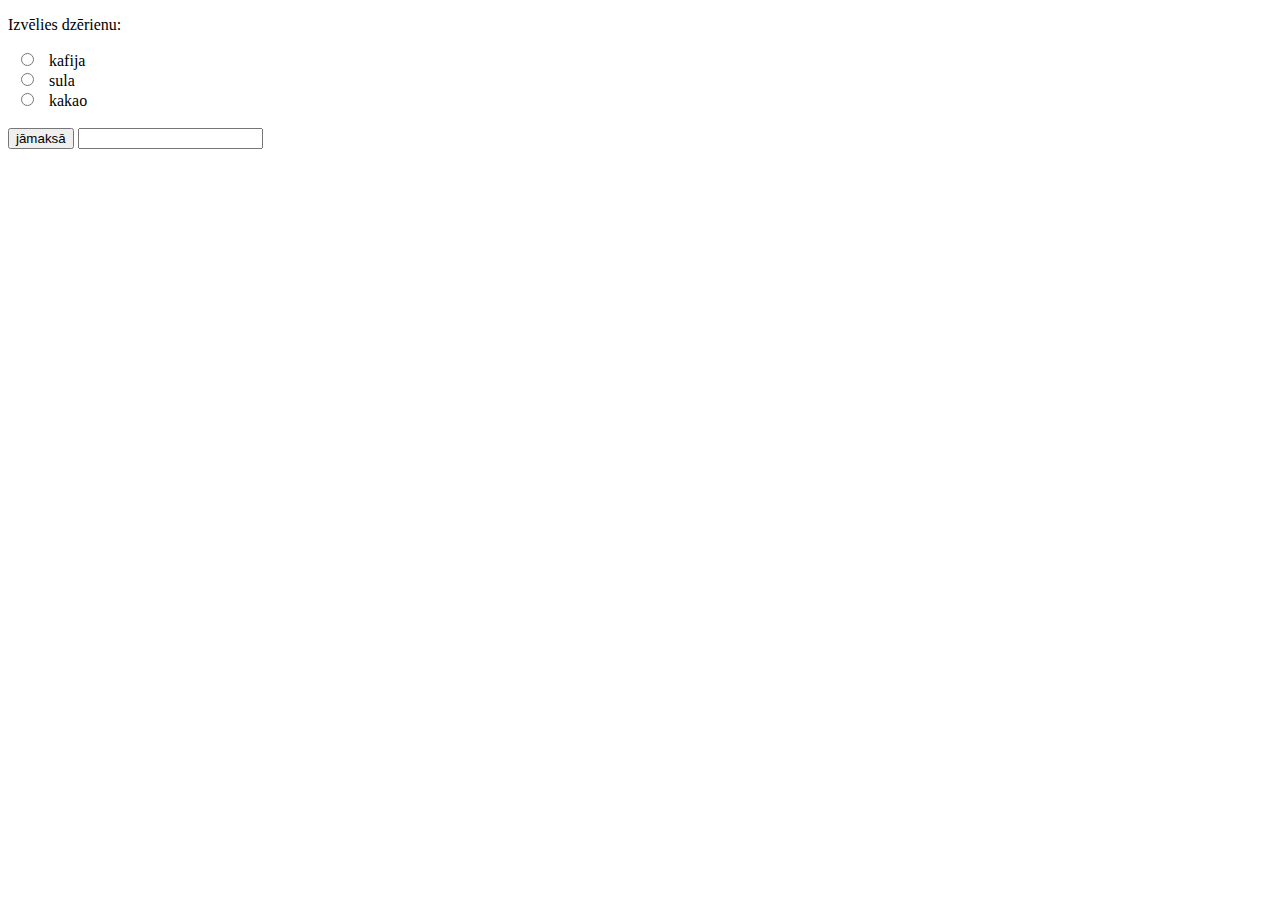
<file: public_html/dzer.html>
<!DOCTYPE html>
<html>
    <head>
        <meta charset="UTF-8">
    </head>
<body>
<script>
function maksa(){
	let dz = document.getElementsByName('drink');
    for(i = 0; i < dz.length; i++) {
       if(dz[i].checked)
      	document.getElementById("pog").value=dz[i].value;
	}
 }   
</script>
<p>Izvēlies dzērienu:</p>
<form>
  <input type="radio" id="kafija" name="drink" value="3.60">
  <label for="kafija">kafija</label><br>
  <input type="radio" id="sula" name="drink" value="2.50">
  <label for="sula">sula</label><br>
  <input type="radio" id="kakao" name="drink" value="3.20">
  <label for="kakao">kakao</label><br><br>
  <input type="button" id="poga" value="jāmaksā" onclick="maksa()">
  <input id="pog">
</form>

</body>
</html>
</file>
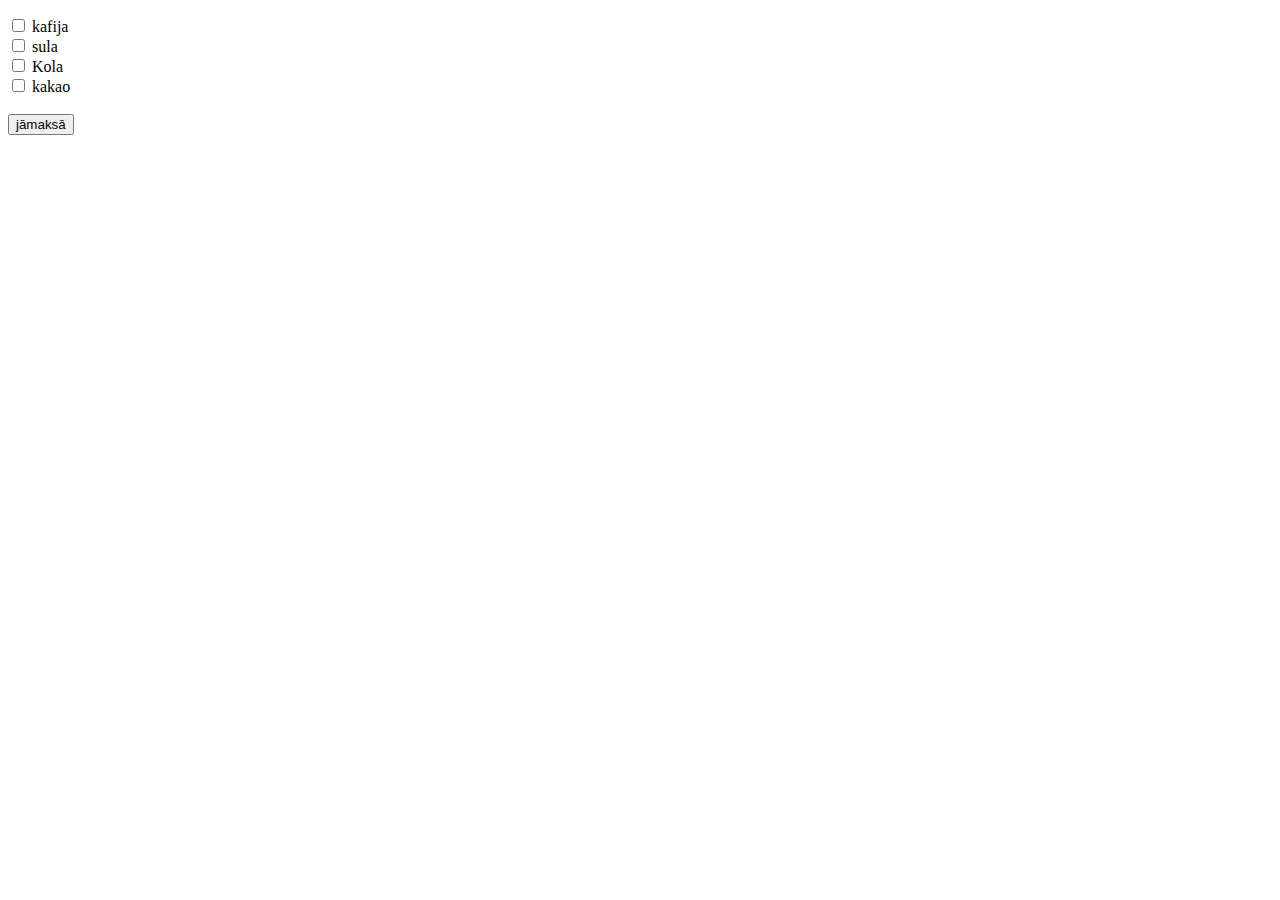
<file: public_html/dzerdaudz.html>
<!DOCTYPE html>
<html>
<head>
    
</head>
<body>
<script>
function maksa(){
	let dz = document.getElementsByTagName('input');
    let sum=0;
    for(i = 0; i < dz.length-1; i++) {
       if(dz[i].checked) sum+=Number(dz[i].value);
    }
    document.getElementById("maksa").innerHTML="Jāmaksā "+sum;
 }   
</script>
<p id="maksa"></p>
<form>
 <input type="checkbox" id="kafija" name="kafija" value="3.60">
 <label for="kafija">kafija</label><br>
 <input type="checkbox" id="sula"  name="sula" value="2.50">
 <label for="sula">sula</label><br>
 <input type="checkbox" id="kola" name="drink" value="3.00">
 <label for="kola">Kola</label><br>
 <input type="checkbox" id="kakao" name="kakao" value="3.20">
 <label for="kakao">kakao</label><br><br>
 <input type="button" id="poga" value="jāmaksā" onclick="maksa()">
</form> 
</body>
</html>
</file>
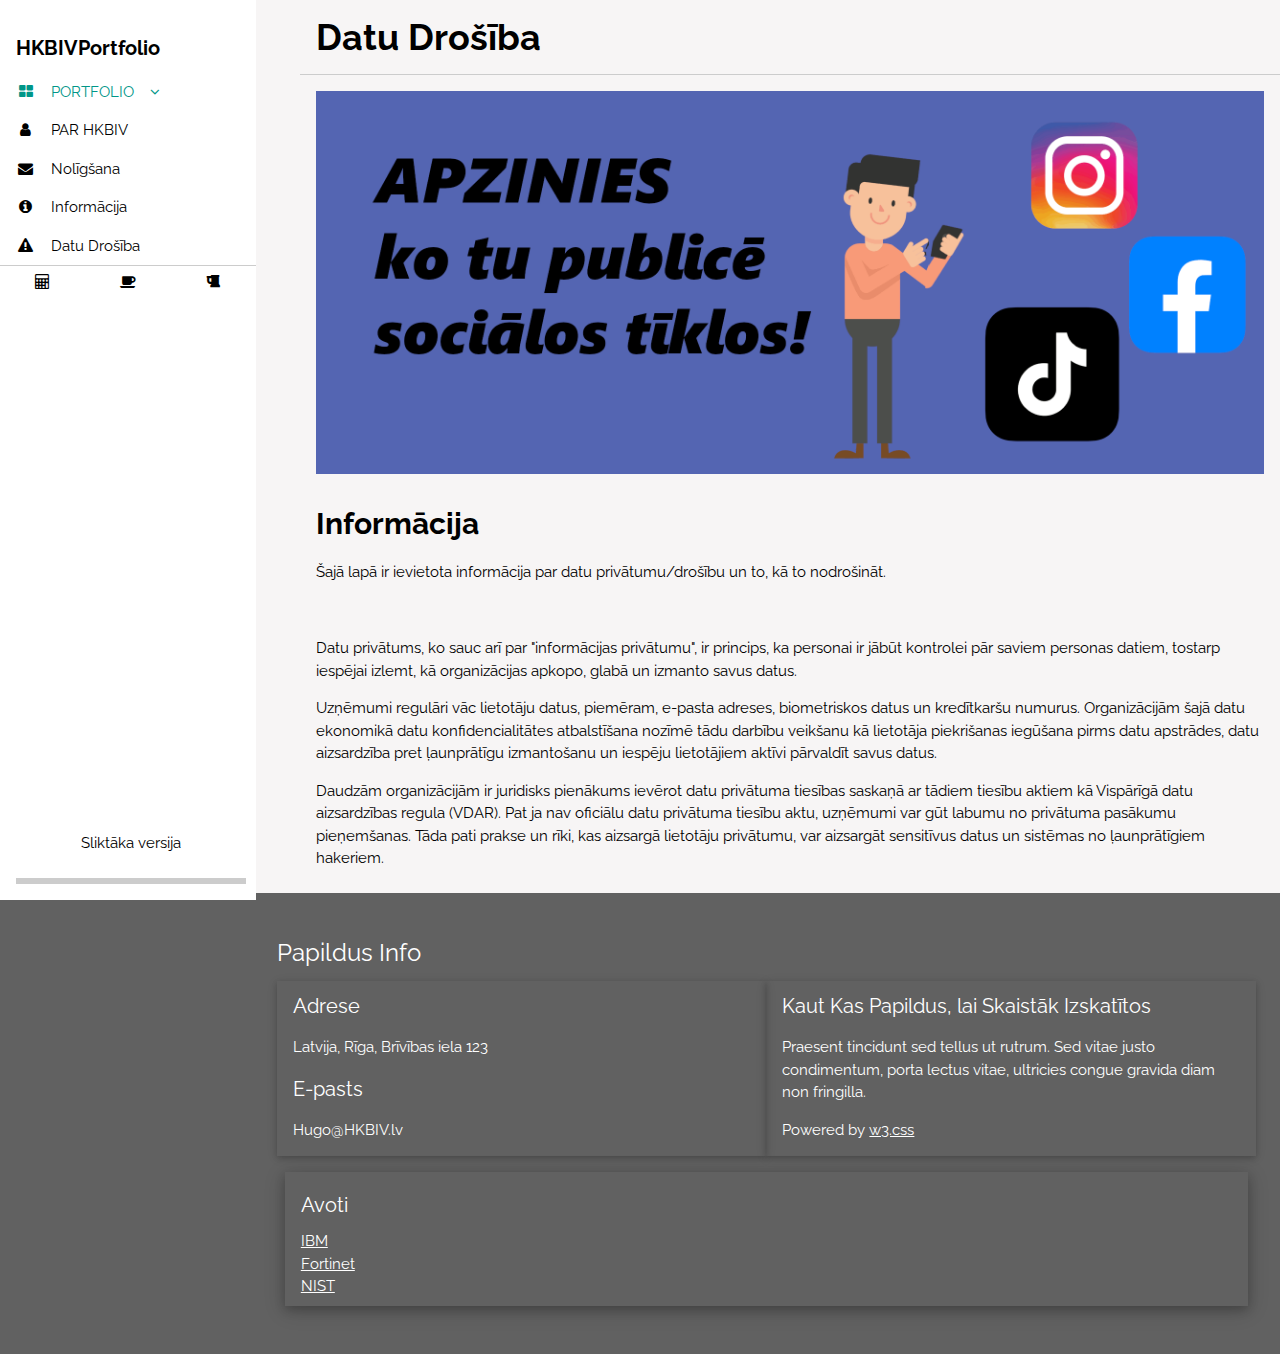
<file: public_html/otrais.html>
<html>
<head>
<title>HKBIVP</title>
<meta charset="UTF-8">
<meta name="viewport" content="width=device-width, initial-scale=1">
<link rel="stylesheet" href="https://www.w3schools.com/w3css/4/w3.css">
<link rel="stylesheet" href="https://fonts.googleapis.com/css?family=Raleway">
<link href="css/mansStils.css" rel="stylesheet" type="text/css">
<link rel="stylesheet" href="https://cdnjs.cloudflare.com/ajax/libs/font-awesome/4.7.0/css/font-awesome.min.css">
</head>
<body id="bod">
    <nav class="w3-sidebar w3-collapse w3-white w3-animate-left" style="z-index:3;width:20%;" id="mySidebar"><br>
        <div class="w3-container">
          <h4><b>HKBIVPortfolio</b></h4>
        </div>
        <div class="w3-bar-block">
          <div class="dropdown">
          <a href="index (1).html#portfolio" onclick="w3_close()" class="dropbtn w3-bar-item w3-button w3-padding w3-text-teal"><i class="fa fa-th-large fa-fw w3-margin-right"></i>PORTFOLIO<i class="fa fa-angle-down w3-margin-left"></i></a>
          <div class="dropdown-containera">
            <a class="w3-bar-item w3-button w3-padding" href="#Pr">
              <div class="w3-center w3-border-bottom">
              <i class="fa fa-video-camera fa-fw w3-padding"></i>
              <i class="fa fa-file-excel-o fa-fw w3-padding"></i>
              </div>
             </a>
            <a class="w3-bar-item w3-button w3-padding" href="#Ot">
              <div class="w3-center w3-border-bottom">
              <i class="fa fa-warning fa-fw w3-padding"></i>
              </div>
            </a>
          </div>
          </div>
          <a href="index (1).html#Gro" onclick="w3_close()" class="w3-bar-item w3-button w3-padding"><i class="fa fa-user fa-fw w3-margin-right"></i>PAR HKBIV</a> 
          <a href="index (1).html#Nog" onclick="w3_close()" class="w3-bar-item w3-button w3-padding"><i class="fa fa-envelope fa-fw w3-margin-right"></i>Nolīgšana</a>
          <a href="index (1).html#Ped" onclick="w3_close()" class="w3-bar-item w3-button w3-padding"><i class="fa fa-info-circle fa-fw w3-margin-right"></i>Informācija</a>
          <a href="otrais.html" onclick="w3_close()" class="w3-bar-item w3-button w3-padding"><i class="fa fa-warning fa-fw w3-margin-right"></i>Datu Drošība</a>
        </div>
          <div class="w3-border-top w3-bar-block">
            <a href="forma.html" onclick="w3_close()" class="w3-button w3-padding w3-third"><i class="fa fa-calculator fa-fw w3-center"></i></a>
            <a href="dzer.html" class="w3-button w3-padding w3-third"><i class="fa fa-coffee fa-fw w3-center"></i></a>
            <a href="dzerdaudz.html" class="w3-button w3-padding w3-third"><i class="fa fa-beer fa-fw w3-center"></i></a>
          </div>
        <div class="Tor w3-bottombar w3-margin w3-center">
          <a class="w3-margin w3-round w3-bar-item w3-button w3-center" href="index.html">Sliktāka versija</a>
        </div>
      </nav>

    <div class="w3-overlay w3-hide-large w3-animate-opacity" onclick="w3_close()" style="cursor:pointer" title="close side menu" id="myOverlay"></div>

    <div class="w3-main" style="margin-left:300px">

        <header id="datu">
             <div class="w3-container w3-border-bottom">
              <h1><b>Datu Drošība</b></h1>
            </div>
        </header>

        <div class="w3-container w3-margin-bottom w3-margin-top">
            <img src="Bildes/DatuDrošība.gif" alt="Rakstgrafika" style="width:100%" class="">
          </div>

        <div class="w3-container w3-margin-bottom">
            <h2><b>Informācija</b></h2>
            <p>Šajā lapā ir ievietota informācija par datu privātumu/drošību un to, kā to nodrošināt.</p>
          </div>
          <div class="w3-padding">
            <p>Datu privātums, ko sauc arī par "informācijas privātumu", 
                ir princips, ka personai ir jābūt kontrolei pār saviem personas datiem, 
                tostarp iespējai izlemt, kā organizācijas apkopo, glabā un izmanto savus datus.</p>
            <p>Uzņēmumi regulāri vāc lietotāju datus, piemēram, e-pasta adreses, biometriskos datus un kredītkaršu numurus. 
                Organizācijām šajā datu ekonomikā datu konfidencialitātes atbalstīšana nozīmē tādu darbību veikšanu kā lietotāja piekrišanas iegūšana pirms datu apstrādes, 
                datu aizsardzība pret ļaunprātīgu izmantošanu un iespēju lietotājiem aktīvi pārvaldīt savus datus.</p>
            <p>Daudzām organizācijām ir juridisks pienākums ievērot datu privātuma tiesības saskaņā ar tādiem tiesību aktiem kā Vispārīgā datu aizsardzības regula (VDAR). 
                Pat ja nav oficiālu datu privātuma tiesību aktu, uzņēmumi var gūt labumu no privātuma pasākumu pieņemšanas. 
                Tāda pati prakse un rīki, kas aizsargā lietotāju privātumu, var aizsargāt sensitīvus datus un sistēmas no ļaunprātīgiem hakeriem.</p>
            </div>
    </div>
    
          <footer class="w3-container w3-padding-32 w3-dark-grey" style="padding-left: 21%;">
            <div class="w3-row-padding" id="Ped">
              <div>
                <h3>Papildus Info</h3>
                <div class="w3-container w3-card-2 w3-half">
                  <h4>Adrese</h4>
                  <p>Latvija, Rīga, Brīvības iela 123</p>
                  <h4>E-pasts</h4>
                  <p>Hugo@HKBIV.lv</p>
                  </div>
                  <div class="w3-half w3-container w3-card-2">
                <h4>Kaut Kas Papildus, lai Skaistāk Izskatītos</h4>
                <p>Praesent tincidunt sed tellus ut rutrum. Sed vitae justo condimentum, porta lectus vitae, ultricies congue gravida diam non fringilla.</p>
                <p>Powered by <a href="https://www.w3schools.com/w3css/default.asp" target="_blank">w3.css</a></p>
                </div>
              </div>
              </div>
              <div class="w3-container w3-card-4 w3-margin w3-padding w3-bar-block">
              <h4>Avoti</h4>
                <a href="https://www.ibm.com/think/topics/data-security">IBM</a><br>
                <a href="https://www.fortinet.com/resources/cyberglossary/data-security">Fortinet</a><br>
                <a href="https://www.nccoe.nist.gov/data-security">NIST</a><br>
              </div>
               
          
            </div>
            </footer>
</body>
</file>
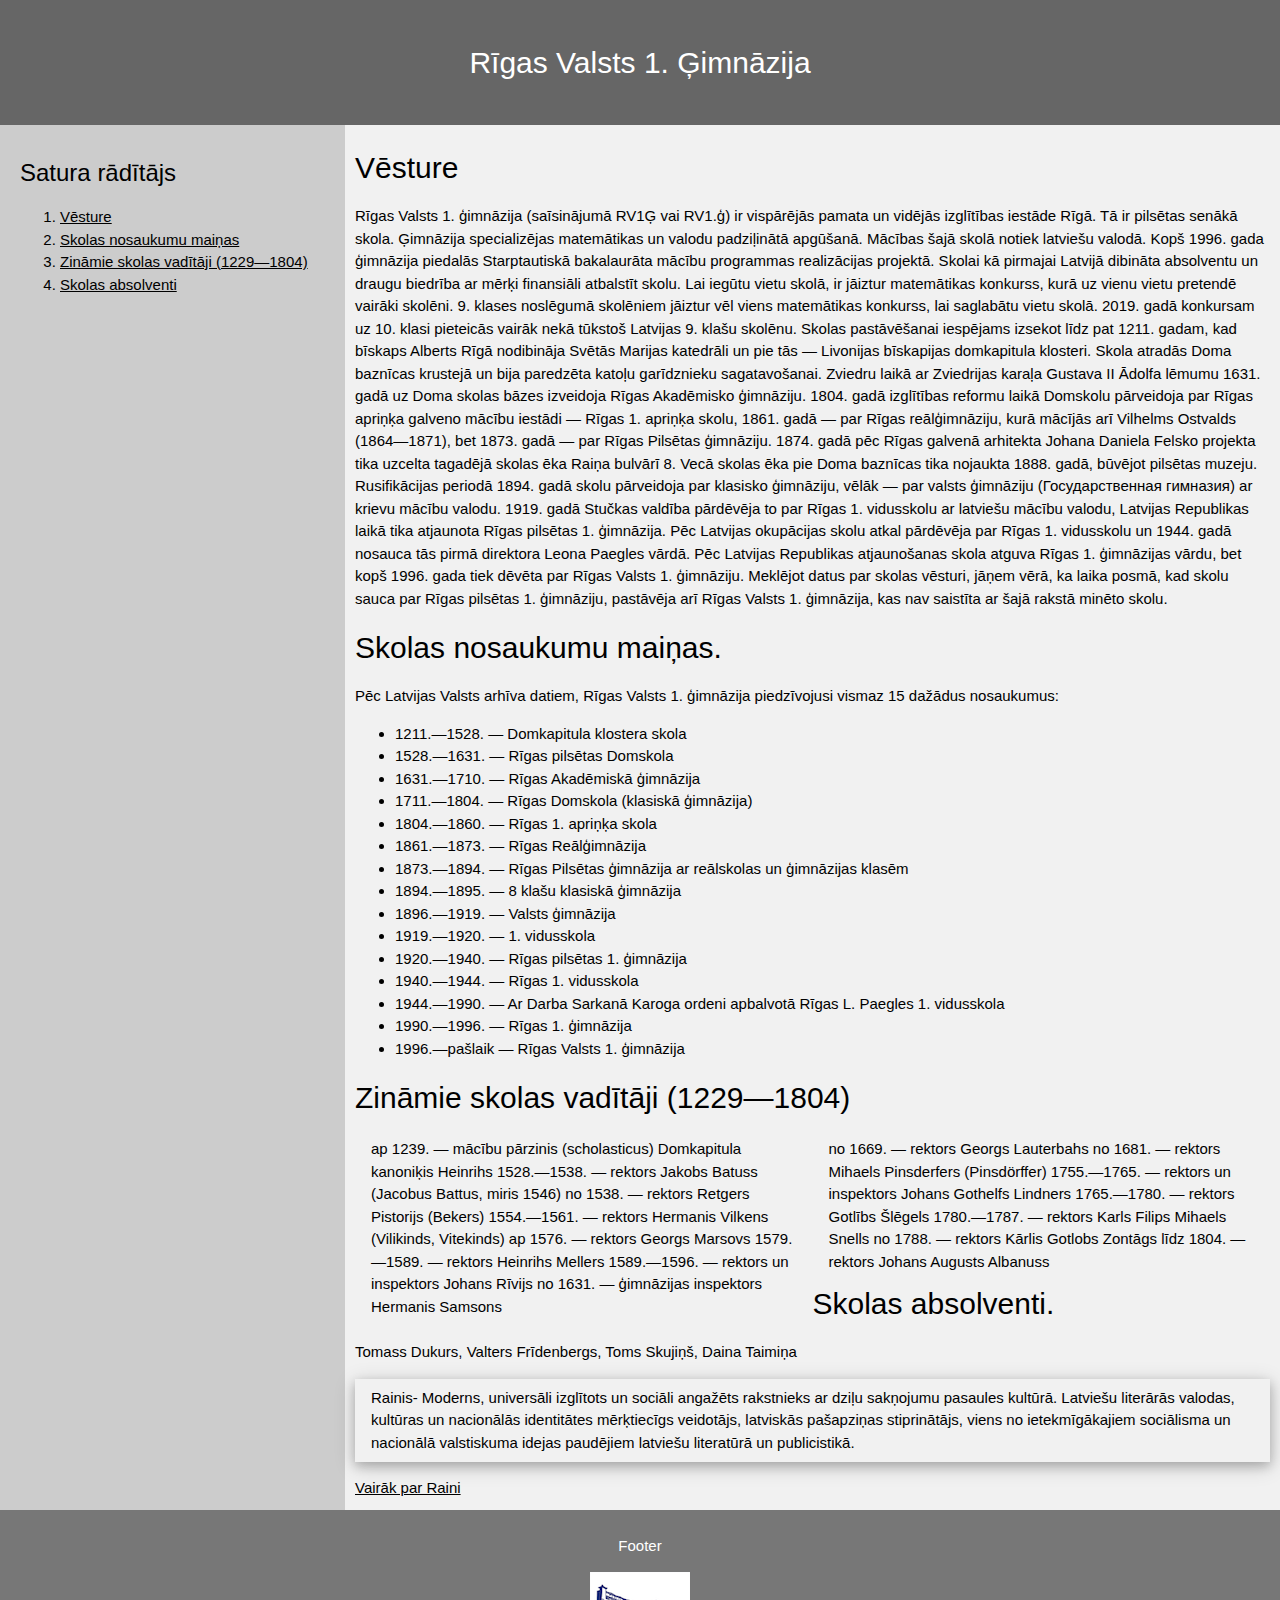
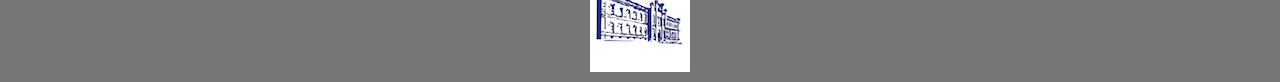
<file: public_html/KD/skola.html>
<html lang="en">
<head>
<title>CSS Template</title>
<meta charset="utf-8">
<meta name="viewport" content="width=device-width, initial-scale=1">
<link rel="stylesheet" href="https://www.w3schools.com/w3css/4/w3.css">
<link rel="stylesheet" href="https://fonts.googleapis.com/css?family=Raleway">
<style>
* {
  box-sizing: border-box;
}

body {
  font-family: Arial, Helvetica, sans-serif;
}

/* Style the header */
header {
  background-color: #666;
  padding: 30px;
  text-align: center;
  font-size: 35px;
  color: white;
}

/* Container for flexboxes */
section {
  display: -webkit-flex;
  display: flex;
}

/* Style the navigation menu */
nav {
  -webkit-flex: 1;
  -ms-flex: 1;
  flex: 1;
  background: #ccc;
  padding: 20px;
}

/* Style the list inside the menu */
nav ul {
  list-style-type: none;
  padding: 0;
}

/* Style the content */
article {
  -webkit-flex: 3;
  -ms-flex: 3;
  flex: 3;
  background-color: #f1f1f1;
  padding: 10px;
}

/* Style the footer */
footer {
  background-color: #777;
  padding: 10px;
  text-align: center;
  color: white;
}

/* Responsive layout - makes the menu and the content (inside the section) sit on top of each other instead of next to each other */
@media (max-width: 600px) {
  section {
    -webkit-flex-direction: column;
    flex-direction: column;
  }
}
</style>
</head>
<body>

<header>
  <h2>Rīgas Valsts 1. Ģimnāzija</h2>
</header>

<section>
  <nav>
      <h3>Satura rādītājs</h3>
    <ol>
      <li><a href="#Ves">Vēsture</a></li>
      <li><a href="#Sko">Skolas nosaukumu maiņas</a></li>
      <li><a href="#Zin">Zināmie skolas vadītāji (1229—1804)</a></li>
      <li><a href="#Abs">Skolas absolventi</a></li>
    </ol>
  </nav>
  
  <article>
      <h2 id="Ves">Vēsture</h2>
<p>Rīgas Valsts 1. ģimnāzija (saīsinājumā RV1Ģ vai RV1.ģ) ir vispārējās pamata un vidējās izglītības iestāde Rīgā. Tā ir pilsētas senākā skola. Ģimnāzija specializējas matemātikas un valodu padziļinātā apgūšanā. Mācības šajā skolā notiek latviešu valodā. Kopš 1996. gada ģimnāzija piedalās Starptautiskā bakalaurāta mācību programmas realizācijas projektā. Skolai kā pirmajai Latvijā dibināta absolventu un draugu biedrība ar mērķi finansiāli atbalstīt skolu. Lai iegūtu vietu skolā, ir jāiztur matemātikas konkurss, kurā uz vienu vietu pretendē vairāki skolēni. 9. klases noslēgumā skolēniem jāiztur vēl viens matemātikas konkurss, lai saglabātu vietu skolā. 2019. gadā konkursam uz 10. klasi pieteicās vairāk nekā tūkstoš Latvijas 9. klašu skolēnu.
    Skolas pastāvēšanai iespējams izsekot līdz pat 1211. gadam, kad bīskaps Alberts Rīgā nodibināja Svētās Marijas katedrāli un pie tās — Livonijas bīskapijas domkapitula klosteri. Skola atradās Doma baznīcas krustejā un bija paredzēta katoļu garīdznieku sagatavošanai. Zviedru laikā ar Zviedrijas karaļa Gustava II Ādolfa lēmumu 1631. gadā uz Doma skolas bāzes izveidoja Rīgas Akadēmisko ģimnāziju. 1804. gadā izglītības reformu laikā Domskolu pārveidoja par Rīgas apriņķa galveno mācību iestādi — Rīgas 1. apriņķa skolu, 1861. gadā — par Rīgas reālģimnāziju, kurā mācījās arī Vilhelms Ostvalds (1864—1871), bet 1873. gadā — par Rīgas Pilsētas ģimnāziju. 1874. gadā pēc Rīgas galvenā arhitekta Johana Daniela Felsko projekta tika uzcelta tagadējā skolas ēka Raiņa bulvārī 8. Vecā skolas ēka pie Doma baznīcas tika nojaukta 1888. gadā, būvējot pilsētas muzeju. Rusifikācijas periodā 1894. gadā skolu pārveidoja par klasisko ģimnāziju, vēlāk — par valsts ģimnāziju (Государственная гимназия) ar krievu mācību valodu. 1919. gadā Stučkas valdība pārdēvēja to par Rīgas 1. vidusskolu ar latviešu mācību valodu, Latvijas Republikas laikā tika atjaunota Rīgas pilsētas 1. ģimnāzija. Pēc Latvijas okupācijas skolu atkal pārdēvēja par Rīgas 1. vidusskolu un 1944. gadā nosauca tās pirmā direktora Leona Paegles vārdā. Pēc Latvijas Republikas atjaunošanas skola atguva Rīgas 1. ģimnāzijas vārdu, bet kopš 1996. gada tiek dēvēta par Rīgas Valsts 1. ģimnāziju. Meklējot datus par skolas vēsturi, jāņem vērā, ka laika posmā, kad skolu sauca par Rīgas pilsētas 1. ģimnāziju, pastāvēja arī Rīgas Valsts 1. ģimnāzija, kas nav saistīta ar šajā rakstā minēto skolu.</p>
<h2 id="Sko">Skolas nosaukumu maiņas.</h2>
<p>Pēc Latvijas Valsts arhīva datiem, Rīgas Valsts 1. ģimnāzija piedzīvojusi vismaz 15 dažādus nosaukumus:</p>
<ul>
<li>1211.—1528. — Domkapitula klostera skola</li>
<li>1528.—1631. — Rīgas pilsētas Domskola</li>
<li>1631.—1710. — Rīgas Akadēmiskā ģimnāzija</li>
<li>1711.—1804. — Rīgas Domskola (klasiskā ģimnāzija)</li>
<li>1804.—1860. — Rīgas 1. apriņķa skola</li>
<li>1861.—1873. — Rīgas Reālģimnāzija</li>
<li>1873.—1894. — Rīgas Pilsētas ģimnāzija ar reālskolas un ģimnāzijas klasēm</li>
<li>1894.—1895. — 8 klašu klasiskā ģimnāzija</li>
<li>1896.—1919. — Valsts ģimnāzija</li>
<li>1919.—1920. — 1. vidusskola</li>
<li>1920.—1940. — Rīgas pilsētas 1. ģimnāzija</li>
<li>1940.—1944. — Rīgas 1. vidusskola</li>
<li>1944.—1990. — Ar Darba Sarkanā Karoga ordeni apbalvotā Rīgas L. Paegles 1. vidusskola</li>
<li>1990.—1996. — Rīgas 1. ģimnāzija</li>
<li>1996.—pašlaik — Rīgas Valsts 1. ģimnāzija</li>
</ul>
<h2 id="Zin">Zināmie skolas vadītāji (1229—1804)</h2>
<div class="w3-half w3-padding">
ap 1239. — mācību pārzinis (scholasticus) Domkapitula kanoniķis Heinrihs
1528.—1538. — rektors Jakobs Batuss (Jacobus Battus, miris 1546)
no 1538. — rektors Retgers Pistorijs (Bekers)
1554.—1561. — rektors Hermanis Vilkens (Vilikinds, Vitekinds)
ap 1576. — rektors Georgs Marsovs
1579.—1589. — rektors Heinrihs Mellers
1589.—1596. — rektors un inspektors Johans Rīvijs
no 1631. — ģimnāzijas inspektors Hermanis Samsons
</div>
<div class="w3-half w3-padding">
no 1669. — rektors Georgs Lauterbahs
no 1681. — rektors Mihaels Pinsderfers (Pinsdörffer)
1755.—1765. — rektors un inspektors Johans Gothelfs Lindners
1765.—1780. — rektors Gotlībs Šlēgels
1780.—1787. — rektors Karls Filips Mihaels Snells
no 1788. — rektors Kārlis Gotlobs Zontāgs
līdz 1804. — rektors Johans Augusts Albanuss
</div>
<br>
<h2 id="Abs">Skolas absolventi.</h2>
<p>Tomass Dukurs, Valters Frīdenbergs, Toms Skujiņš, Daina Taimiņa</p>
<p class="w3-card-4 w3-padding">Rainis- Moderns, universāli izglītots un sociāli angažēts rakstnieks ar dziļu sakņojumu pasaules kultūrā. Latviešu literārās valodas, kultūras un nacionālās identitātes mērķtiecīgs veidotājs, latviskās pašapziņas stiprinātājs, viens no ietekmīgākajiem sociālisma un nacionālā valstiskuma idejas paudējiem latviešu literatūrā un publicistikā.</p>
<a href="https://enciklopedija.lv/skirklis/55869-Rainis">Vairāk par Raini</a>


  </article>
</section>

<footer>
  <p>Footer</p>
  <a href="r1g.edu.lv">
       <img src="logo.png" alt="logo">
  </a>
</footer>

</body>
</html>
</file>
<file: public_html/css/mansStils.css>
.dropdown .dropbtn {
    margin: 0;
  }

  
  .dropdown-containera {
    display: none;
   
  }
  
 
  .dropdown:hover .dropdown-container {
    display: block;
  }


  body,h1,h2,h3,h4,h5,h6 {font-family: "Raleway", sans-serif}

  #Hug {display:none;}
  
  .Tor {
    position: absolute;
    bottom: 0;
    left: 0;
    z-index: 1;
    width: 90%;
  }
  
  .Bilde {
    bottom: 0;
    top: 1;
  }

  #bod {
    background-color: rgb(247, 245, 245);
  }

  .Māksla {
    background-image: url(../Images/Back.png);
    background-position: center;
    background-size: 100%;
    background-repeat: no-repeat;
    color: white;
    text-align: center;
    text-emphasis: bold;
    opacity: 0.9;
  }
</file>
